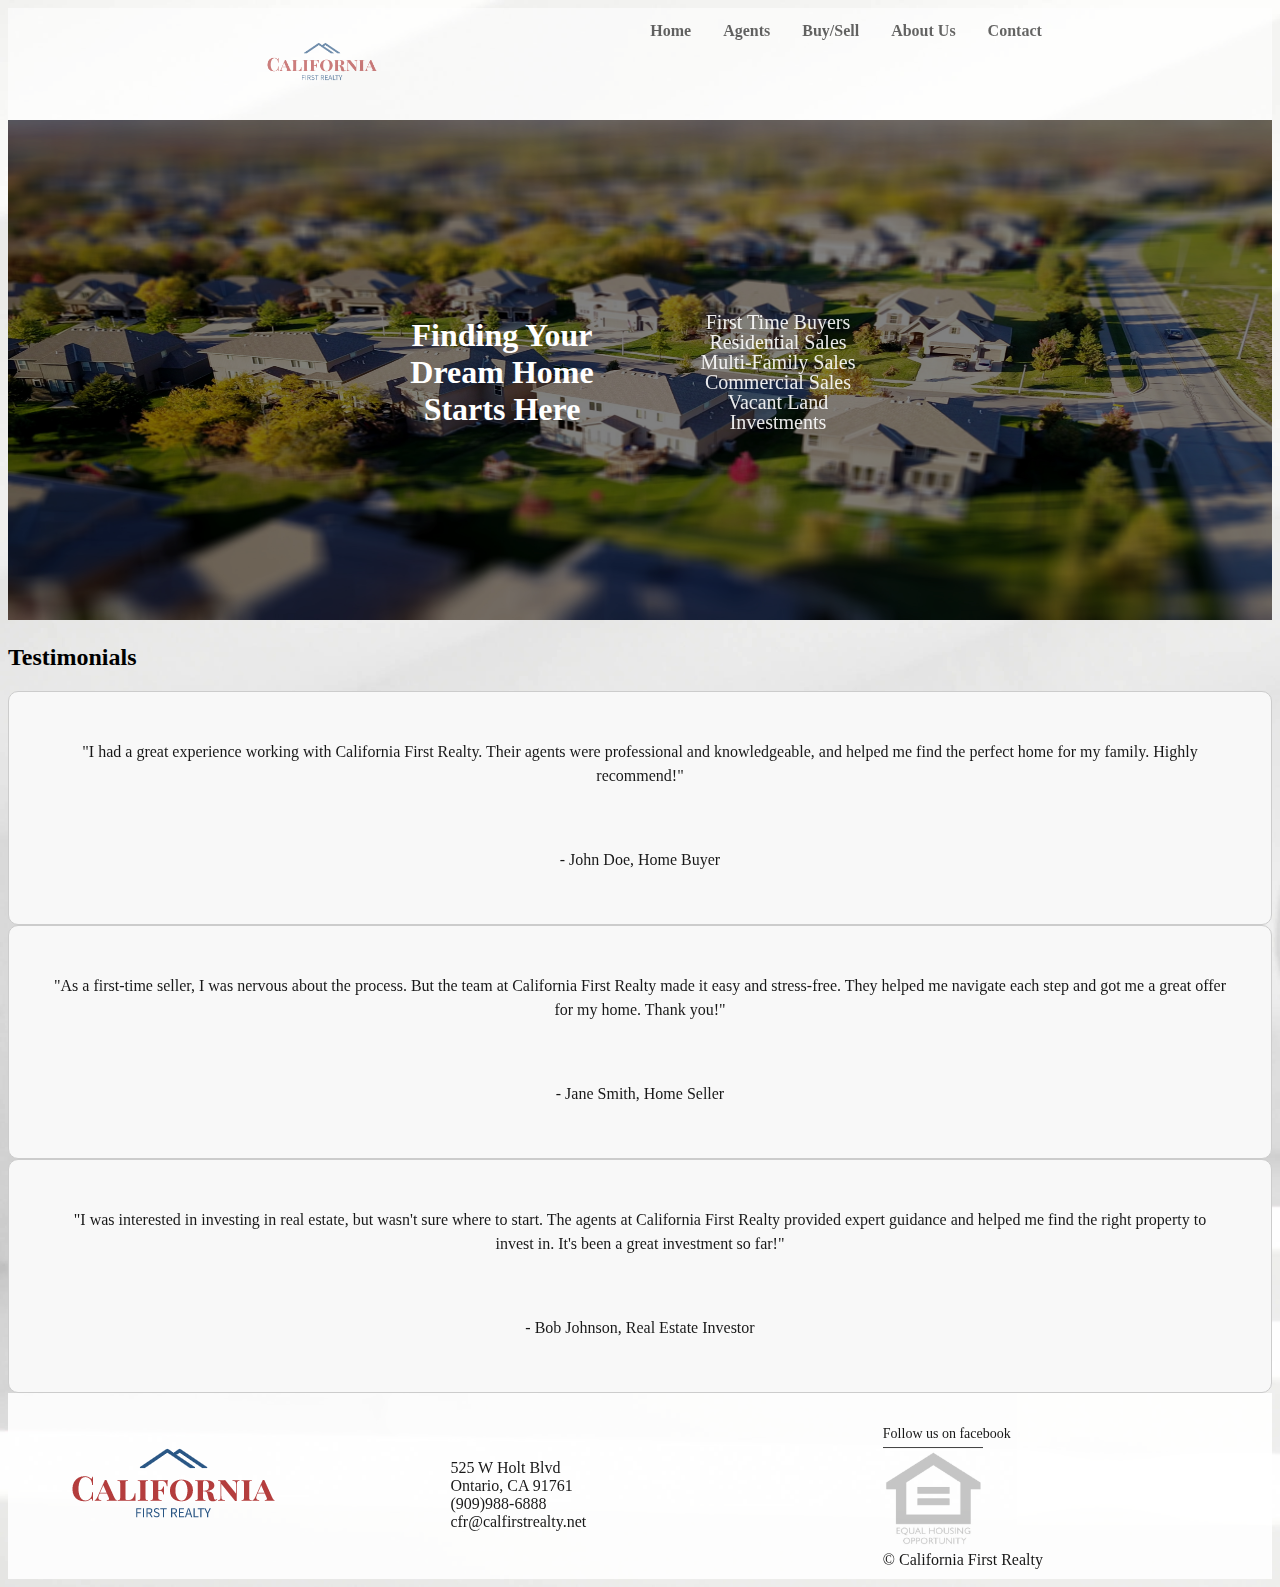
<file: index.html>
<!DOCTYPE html>
<html lang="en">
<head>
    <meta charset="UTF-8">
    <title>California First Realty</title>
    <!--    <link rel="stylesheet" type="text/css" href="css/main.css" />-->
    <link rel="stylesheet" type="text/css" href="css/home.css" />
    <link rel="stylesheet" type="text/css" href="css/navBar.css" />
    <link rel="stylesheet" type="text/css" href="css/footer.css" />
    <style>
        body {
            background-image: url("photos/whiteBackground.jpg");
            /*background-image: url("photos/aerialView3.jpg");*/
            background-size: cover;

            /*background-blend-mode: darken;*/
            /*background-color:lightgray;*/
        }
    </style>

</head>

<div class="navbar">
    <nav>
        <a href="home.html" class="logo">
            <img src="photos/CFRLogoFull.png" alt="Logo">
        </a>
        <ul>
            <li><a href="home.html">Home</a></li>
            <li><a href="agents.html">Agents</a></li>

            <li class="dropdown">
                <a href="#" class="dropbtn">Buy/Sell</a>
                <div class="dropdown-content">
                    <a href="buy.html">Buy</a>
                    <a href="sell.html">Sell</a>
                </div>
            </li>
            <li><a href="about.html">About Us</a></li>
            <li><a href="contact.html">Contact</a></li>
        </ul>
    </nav>
</div>

<body>
<div class="container">
    <div class="text">
        <h1><strong>Finding Your Dream Home Starts Here</strong></h1>
        <p>
            First Time Buyers
            <br>
            Residential Sales
            <br>
            Multi-Family Sales
            <br>
            Commercial Sales
            <br>
            Vacant Land
            <br>
            Investments
        </p>
    </div>
    <div class="image">
        <img src="photos/aerialView3.jpg" alt="keys" width="100%" height="500">
    </div>
</div>

<h2>Testimonials</h2>
<div class="testimonial-grid">
    <div class="testimonial">
        <p>"I had a great experience working with California First Realty. Their agents were professional and knowledgeable, and helped me find the perfect home for my family. Highly recommend!"</p>
        <p class="testimonial-author">- John Doe, Home Buyer</p>
    </div>
    <div class="testimonial">
        <p>"As a first-time seller, I was nervous about the process. But the team at California First Realty made it easy and stress-free. They helped me navigate each step and got me a great offer for my home. Thank you!"</p>
        <p class="testimonial-author">- Jane Smith, Home Seller</p>
    </div>
    <div class="testimonial">
        <p>"I was interested in investing in real estate, but wasn't sure where to start. The agents at California First Realty provided expert guidance and helped me find the right property to invest in. It's been a great investment so far!"</p>
        <p class="testimonial-author">- Bob Johnson, Real Estate Investor</p>
    </div>
</div>

</div>
</div>

</body>




<footer>
    <div class="row">
        <div class="column">
            <img src="photos/CFRLogoFull.png">

        </div>
        <div class="column">
            <h3> </h3>
            <ul>
                <li>525 W Holt Blvd</li>
                <li>Ontario, CA 91761</li>
                <li>(909)988-6888</li>
                <li>cfr@calfirstrealty.net</li>
            </ul>
        </div>
        <div class="column">
            <h3></h3>
            <ul>
                <li><a href="https://www.facebook.com/calfirstrealty/">Follow us on facebook</a></li>
                <img src="photos/EHOlogo.png" width="100" height="100">
                <!--                <li><a href="#">Link 3</a></li>-->
                <li>&copy; California First Realty</li>

            </ul>
        </div>
    </div>
</footer>


</html>
</file>
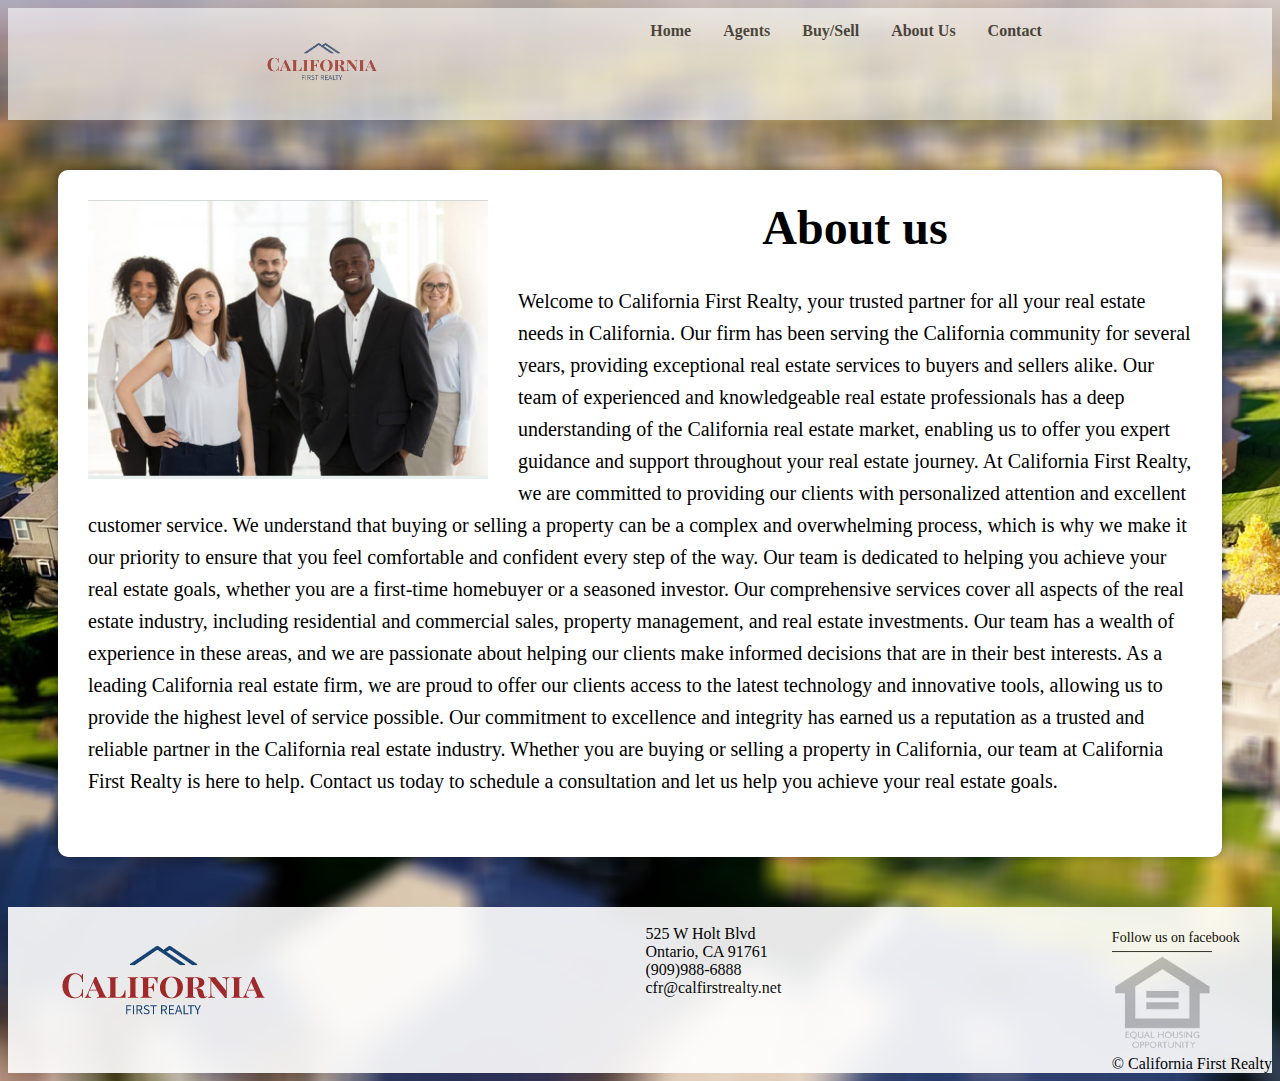
<file: about.html>
<!DOCTYPE html>
<html lang="en">
<head>
    <meta charset="UTF-8">
    <title>About Us</title>
<!--    <link rel="stylesheet" type="text/css" href="css/main.css" />-->
    <link rel="stylesheet" type="text/css" href="css/navBar.css" />
    <link rel="stylesheet" type="text/css" href="css/footer.css" />
    <link rel="stylesheet" type="text/css" href="css/about.css" />
    <style>
        body {
            background-image: url("photos/aerialView3.jpg");
            background-size: cover;
            opacity: 100%;
        }
    </style>
</head>
<body>
<div class="navbar">
    <nav>
        <a href="home.html" class="logo">
            <img src="photos/CFRLogoFull.png" alt="Logo">
        </a>
        <ul>
            <li><a href="home.html">Home</a></li>
            <li><a href="agents.html">Agents</a></li>

            <li class="dropdown">
                <a href="#" class="dropbtn">Buy/Sell</a>
                <div class="dropdown-content">
                    <a href="buy.html">Buy</a>
                    <a href="sell.html">Sell</a>
                </div>
            </li>
            <li><a href="about.html">About Us</a></li>
            <li><a href="contact.html">Contact</a></li>
        </ul>
    </nav>
</div>
<div class="about-container">
    <img src="photos/team.png" style='float: left;' alt="team photo">
    <h1>About us</h1>
    <p>
        Welcome to California First Realty, your trusted partner for all your real estate needs in California.
        Our firm has been serving the California community for several years, providing exceptional real estate services
        to buyers and sellers alike. Our team of experienced and knowledgeable real estate professionals has a deep understanding
        of the California real estate market, enabling us to offer you expert guidance and support throughout your real estate journey.

        At California First Realty, we are committed to providing our clients with personalized attention and excellent
        customer service. We understand that buying or selling a property can be a complex and overwhelming process, which is why we
        make it our priority to ensure that you feel comfortable and confident every step of the way. Our team is dedicated to helping
        you achieve your real estate goals, whether you are a first-time homebuyer or a seasoned investor.

        Our comprehensive services cover all aspects of the real estate industry, including residential and commercial sales, property
        management, and real estate investments. Our team has a wealth of experience in these areas, and we are passionate about helping our
        clients make informed decisions that are in their best interests.

        As a leading California real estate firm, we are proud to offer our clients access to the latest technology and innovative tools,
        allowing us to provide the highest level of service possible. Our commitment to excellence and integrity has earned us a reputation
        as a trusted and reliable partner in the California real estate industry.

        Whether you are buying or selling a property in California, our team at California First Realty is here to help. Contact us today
        to schedule a consultation and let us help you achieve your real estate goals.
    </p>

</div>
</body>

<footer>
    <div class="row">
        <div class="right-column">
            <img src="photos/CFRLogoFull.png">

        </div>
        <div class="middle-column">
            <h3> </h3>
            <ul>
                <li>525 W Holt Blvd</li>
                <li>Ontario, CA 91761</li>
                <li>(909)988-6888</li>
                <li>cfr@calfirstrealty.net</li>
            </ul>
        </div>
        <div class="left-column">
            <h3></h3>
            <ul>
                <li><a href="https://www.facebook.com/calfirstrealty/">Follow us on facebook</a></li>
                <img src="photos/EHOlogo.png" width="100" height="100">
                <!--                <li><a href="#">Link 3</a></li>-->
                <li>&copy; California First Realty</li>
            </ul>
        </div>
    </div>
</footer>
</html>
</file>
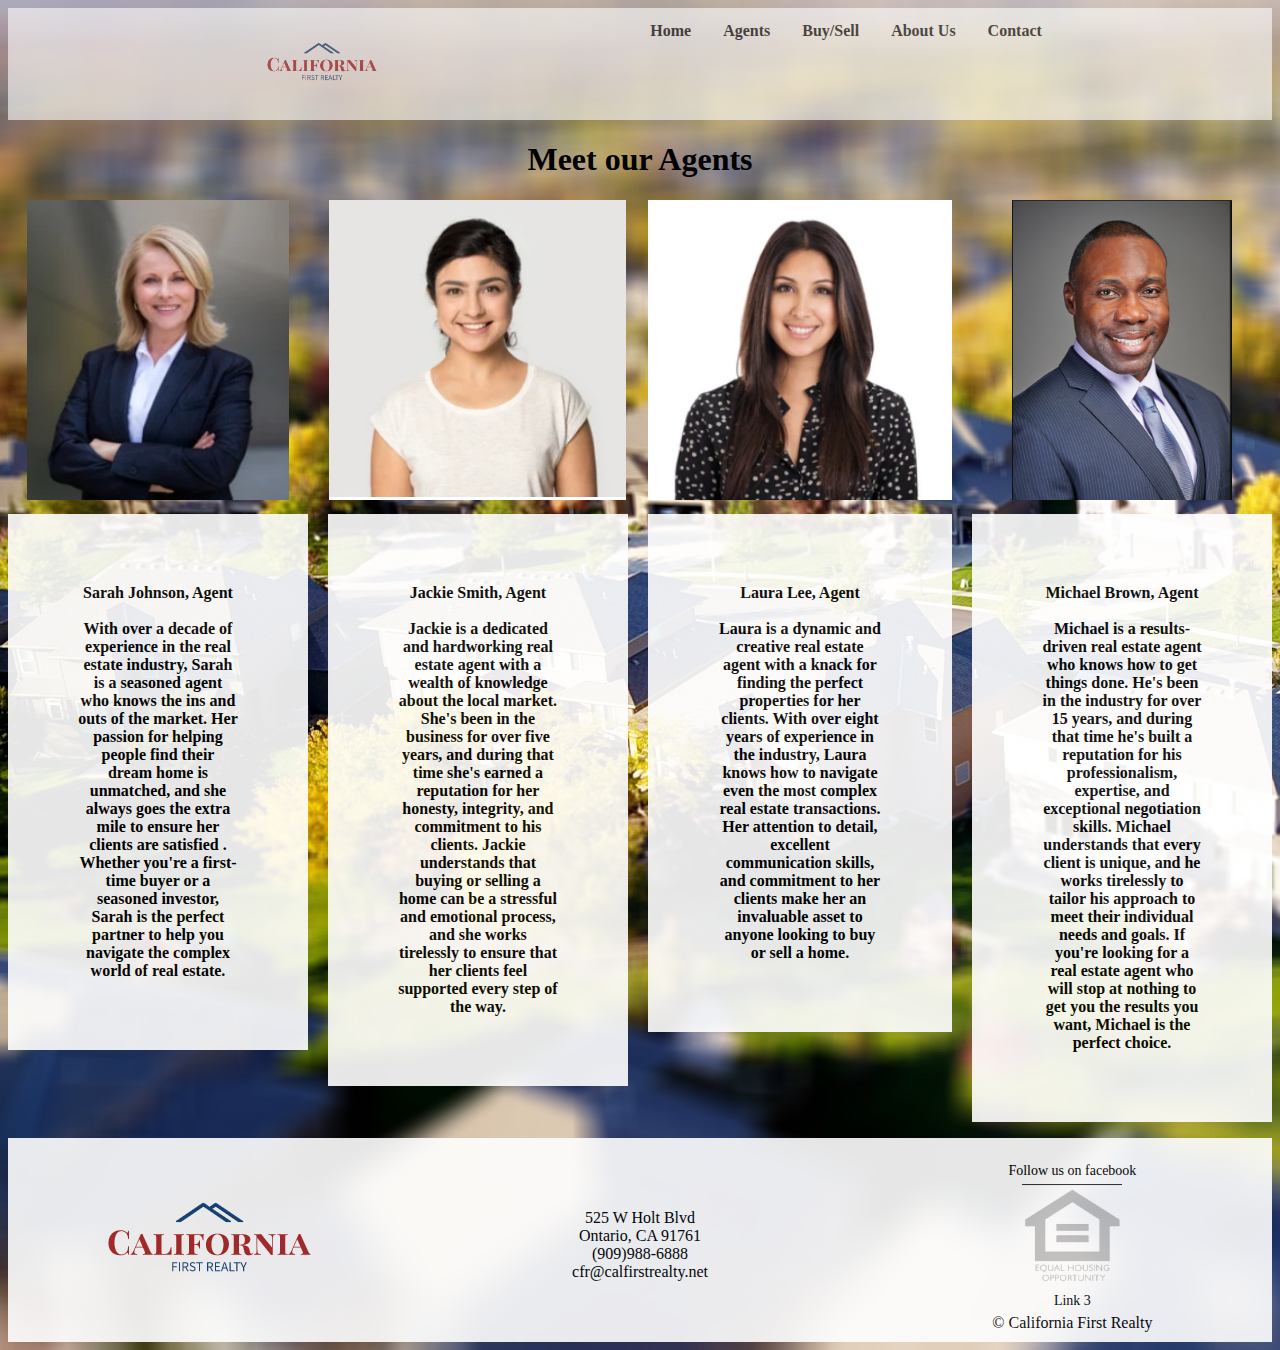
<file: agents.html>
<!DOCTYPE html>
<html lang="en">
<head>
    <meta charset="UTF-8">
    <title>Our Agents</title>
    <link rel="stylesheet" type="text/css" href="css/main.css" />
    <link rel="stylesheet" type="text/css" href="css/agents.css" />
    <link rel="stylesheet" type="text/css" href="css/navBar.css" />
    <link rel="stylesheet" type="text/css" href="css/footer.css" />
    <style>
        body {
            /*background-image: url("photos/whiteBackground.jpg");*/
            background-image: url("photos/aerialView3.jpg");
            background-size: cover;
        }
        .element-heading{
            align-content: center;
        }
    </style>
</head>
<div class="navbar">
    <nav>
        <a href="home.html" class="logo">
            <img src="photos/CFRLogoFull.png" alt="Logo">
        </a>
        <ul>
            <li><a href="home.html">Home</a></li>
            <li><a href="agents.html">Agents</a></li>

            <li class="dropdown">
                <a href="#" class="dropbtn">Buy/Sell</a>
                <div class="dropdown-content">
                    <a href="buy.html">Buy</a>
                    <a href="sell.html">Sell</a>
                </div>
            </li>
            <li><a href="about.html">About Us</a></li>
            <li><a href="contact.html">Contact</a></li>
        </ul>
    </nav>
</div>
</head>
<body>
<h1>Meet our Agents</h1>
<div class="grid-container">
    <div class="grid-item">
        <img src="photos/sampleHeadshot3.png" alt="agent 1">
        <p>Sarah Johnson, Agent<br><br>
            With over a decade of experience in the real estate industry,
            Sarah is a seasoned agent who knows the ins and outs of the market.
            Her passion for helping people find their dream home is unmatched,
            and she always goes the extra mile to ensure her clients are satisfied
            . Whether you're a first-time buyer or a seasoned investor, Sarah
            is the perfect partner to help you navigate the complex world of
            real estate.
        </p>
    </div>
    <div class="grid-item">
        <img src="photos/sample%20headshot%201.png" alt="agent 2">
        <p>Jackie Smith, Agent<br><br>
        Jackie is a dedicated and hardworking real estate agent with a wealth of
            knowledge about the local market. She's been in the business for over
            five years, and during that time she's earned a reputation for her
            honesty, integrity, and commitment to his clients. Jackie understands
            that buying or selling a home can be a stressful and emotional process,
            and she works tirelessly to ensure that her clients feel supported every
            step of the way.</p>
    </div>
    <div class="grid-item">
        <img src="photos/sampleHeadshot2.png" alt="agent 3">
        <p>Laura Lee, Agent <br><br>
            Laura is a dynamic and creative real estate agent with a knack
            for finding the perfect properties for her clients. With over
            eight years of experience in the industry, Laura knows how to
            navigate even the most complex real estate transactions. Her
            attention to detail, excellent communication skills, and commitment
            to her clients make her an invaluable asset to anyone looking to
            buy or sell a home.</p>
    </div>
    <div class="grid-item">
        <img src="photos/mbHeadshot.png" alt="agent 4">
        <p>Michael Brown, Agent <br><br>
            Michael is a results-driven real estate agent who knows how to
            get things done. He's been in the industry for over 15 years,
            and during that time he's built a reputation for his professionalism,
            expertise, and exceptional negotiation skills. Michael understands
            that every client is unique, and he works tirelessly to tailor his
            approach to meet their individual needs and goals. If you're
            looking for a real estate agent who will stop at nothing to get
            you the results you want, Michael is the perfect choice.</p>
    </div>
</div>

</body>

<footer>
    <div class="row">
        <div class="column">
            <img src="photos/CFRLogoFull.png">

        </div>
        <div class="column">
            <h3> </h3>
            <ul>
                <li>525 W Holt Blvd</li>
                <li>Ontario, CA 91761</li>
                <li>(909)988-6888</li>
                <li>cfr@calfirstrealty.net</li>
            </ul>
        </div>
        <div class="column">
            <h3></h3>
            <ul>
                <li><a href="https://www.facebook.com/calfirstrealty/">Follow us on facebook</a></li>
                <img src="photos/EHOlogo.png" width="100" height="100">
                <li><a href="#">Link 3</a></li>
                <li>&copy; California First Realty</li>

            </ul>
        </div>
    </div>
</footer>
</html>
</file>
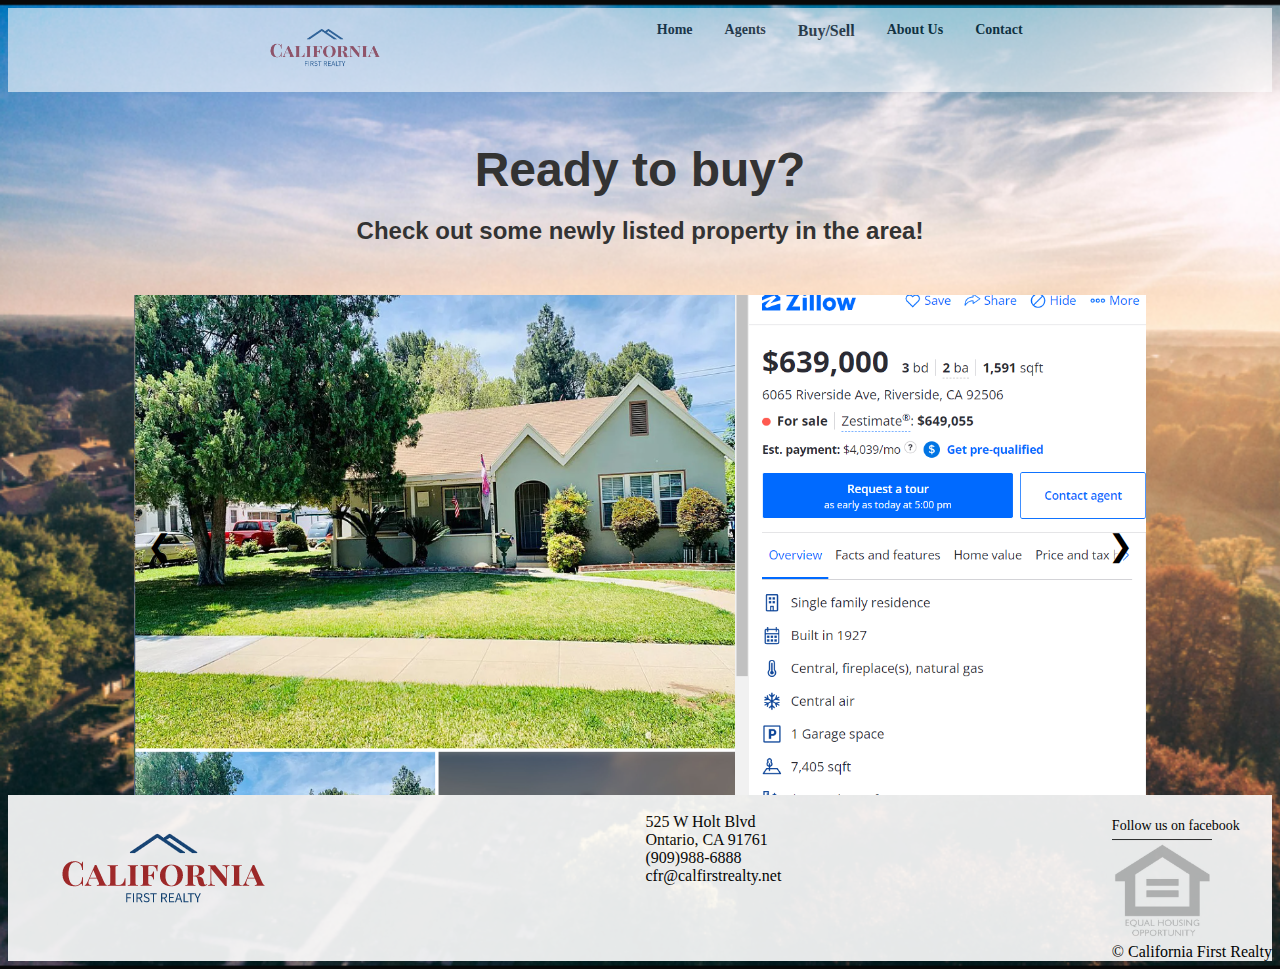
<file: buy.html>
<!DOCTYPE html>
<html lang="en">
<head>
    <meta charset="UTF-8">
    <title>Buy a Home</title>
    <link rel="stylesheet" type="text/css" href="css/navBar.css" />
    <link rel="stylesheet" type="text/css" href="css/footer.css" />
    <link rel="stylesheet" type="text/css" href="css/buy.css" />
    <style>
        body {
            /*background-image: url("photos/whiteBackground.jpg");*/
            background-image: url("photos/aerialViewSunset2.png");
            background-size: cover;

            /*background-blend-mode: darken;*/
            /*background-color:lightgray;*/
        }
    </style>
<!--    <script src="buy.js"></script>-->
</head>
<nav>
    <a href="home.html" class="logo">
        <img src="photos/CFRLogoFull.png" alt="Logo">
    </a>
    <ul>
        <li><a href="home.html">Home</a></li>
        <li><a href="agents.html">Agents</a></li>

        <li class="dropdown">
            <a href="#" class="dropbtn">Buy/Sell</a>
            <div class="dropdown-content">
                <a href="buy.html">Buy</a>
                <a href="sell.html">Sell</a>
            </div>
        </li>
        <li><a href="about.html">About Us</a></li>
        <li><a href="contact.html">Contact</a></li>
    </ul>
</nav>
<body>
<div class="heading">
<h1>Ready to buy?</h1>
<h2>Check out some newly listed property in the area!</h2>
</div>
<div class="carousel">
    <div class="slides">
    <img class="slide" src="photos/zillow1.png">
    <img class="slide" src="photos/zillow2.png">
    <img class="slide" src="photos/zillow3.png">
    <img class="slide" src="photos/zillow4.png">
    <img class="slide" src="photos/zillow5.png">
    <img class="slide" src="photos/zillow6.png">
    </div>
<button class="prev">&#10094;</button>
<button class="next">&#10095;</button>
</div>
<script src="buy.js"></script>

</body>
<footer>
    <div class="row">
        <div class="right-column">
            <img src="photos/CFRLogoFull.png">

        </div>
        <div class="middle-column">
            <h3> </h3>
            <ul>
                <li>525 W Holt Blvd</li>
                <li>Ontario, CA 91761</li>
                <li>(909)988-6888</li>
                <li>cfr@calfirstrealty.net</li>
            </ul>
        </div>
        <div class="left-column">
            <h3></h3>
            <ul>
                <li><a href="https://www.facebook.com/calfirstrealty/">Follow us on facebook</a></li>
                <img src="photos/EHOlogo.png" width="100" height="100">
                <!--                <li><a href="#">Link 3</a></li>-->
                <li>&copy; California First Realty</li>

            </ul>
        </div>
    </div>
</footer>
</html>
</file>
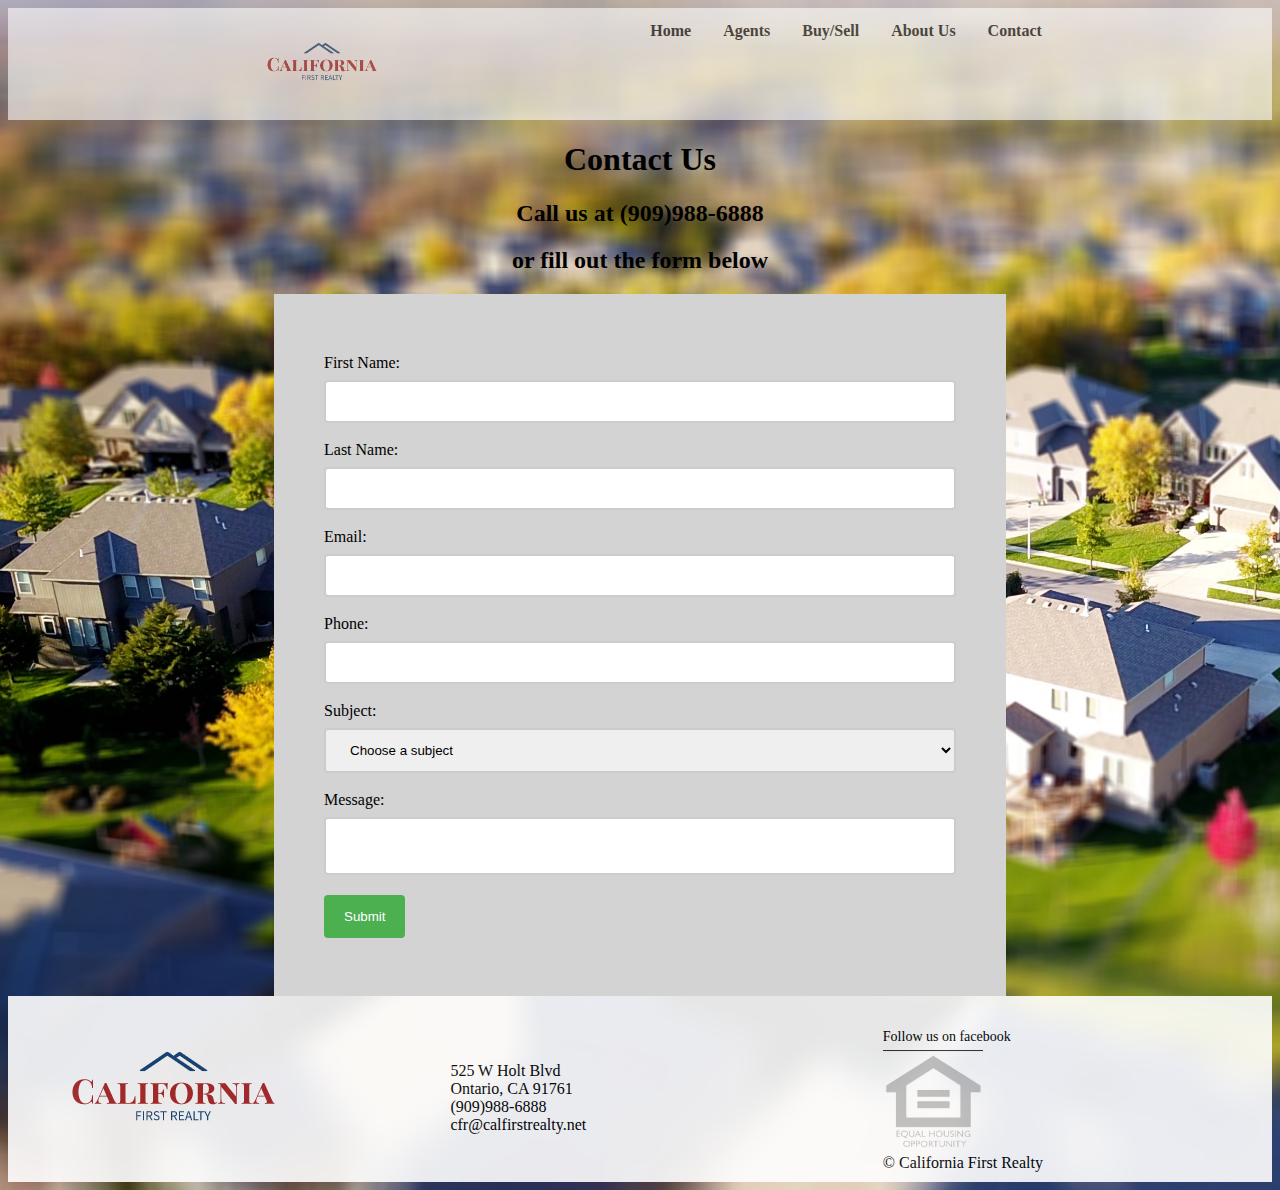
<file: contact.html>
<!DOCTYPE html>
<html lang="en">
<head>
    <meta charset="UTF-8">
    <title>Contact Us</title>
    <link rel="stylesheet" type="text/css" href="css/navBar.css" />
    <link rel="stylesheet" type="text/css" href="css/contactCSS.css" />
    <link rel="stylesheet" type="text/css" href="css/footer.css" />
    <link rel="stylesheet" type="text/css" href="css/contactCSS.css" />
    <style> body {
        background-image: url("photos/aerialView3.jpg");
        background-size: cover;
    }
    </style>
</head>
<body>
<div class="navbar">
    <nav>
        <a href="home.html" class="logo">
            <img src="photos/CFRLogoFull.png" alt="Logo">
        </a>
        <ul>
            <li><a href="home.html">Home</a></li>
            <li><a href="agents.html">Agents</a></li>

            <li class="dropdown">
                <a href="#" class="dropbtn">Buy/Sell</a>
                <div class="dropdown-content">
                    <a href="buy.html">Buy</a>
                    <a href="sell.html">Sell</a>
                </div>
            </li>
            <li><a href="about.html">About Us</a></li>
            <li><a href="contact.html">Contact</a></li>
        </ul>
    </nav>
</div>


<div class="contactUs">
<h1>Contact Us</h1>
    <h2>Call us at (909)988-6888 </h2>
    <h2>or fill out the form below </h2>
<form action="#" method="POST">
    <label for="fname">First Name:</label><br>
    <input type="text" id="fname" name="fname"><br>
    <label for="lname">Last Name:</label><br>
    <input type="text" id="lname" name="lname"><br>
    <label for="email">Email:</label><br>
    <input type="email" id="email" name="email"><br>
    <label for="phone">Phone:</label><br>
    <input type="tel" id="phone" name="phone"><br>
    <label for="subject">Subject:</label>
    <select id="subject" name="subject" required>
        <option value="">Choose a subject</option>
        <option value="Purchase">Purchase a home</option>
        <option value="Listing">Sell your home</option>
        <option value="join">Join the team</option>
        <option value="other">Other</option>
    </select>

    <label for="message">Message:</label><br>
    <textarea id="message" name="message"></textarea><br>
    <input type="submit" value="Submit">
</form>
</div>

</body>

<footer>
    <div class="row">
        <div class="column">
            <img src="photos/CFRLogoFull.png">

        </div>
        <div class="column">
            <h3> </h3>
            <ul>
                <li>525 W Holt Blvd</li>
                <li>Ontario, CA 91761</li>
                <li>(909)988-6888</li>
                <li>cfr@calfirstrealty.net</li>
            </ul>
        </div>
        <div class="column">
            <h3></h3>
            <ul>
                <li><a href="https://www.facebook.com/calfirstrealty/">Follow us on facebook</a></li>
                <img src="photos/EHOlogo.png" width="100" height="100">
                <!--                <li><a href="#">Link 3</a></li>-->
                <li>&copy; California First Realty</li>
            </ul>
        </div>
    </div>
</footer>

</html>
</file>
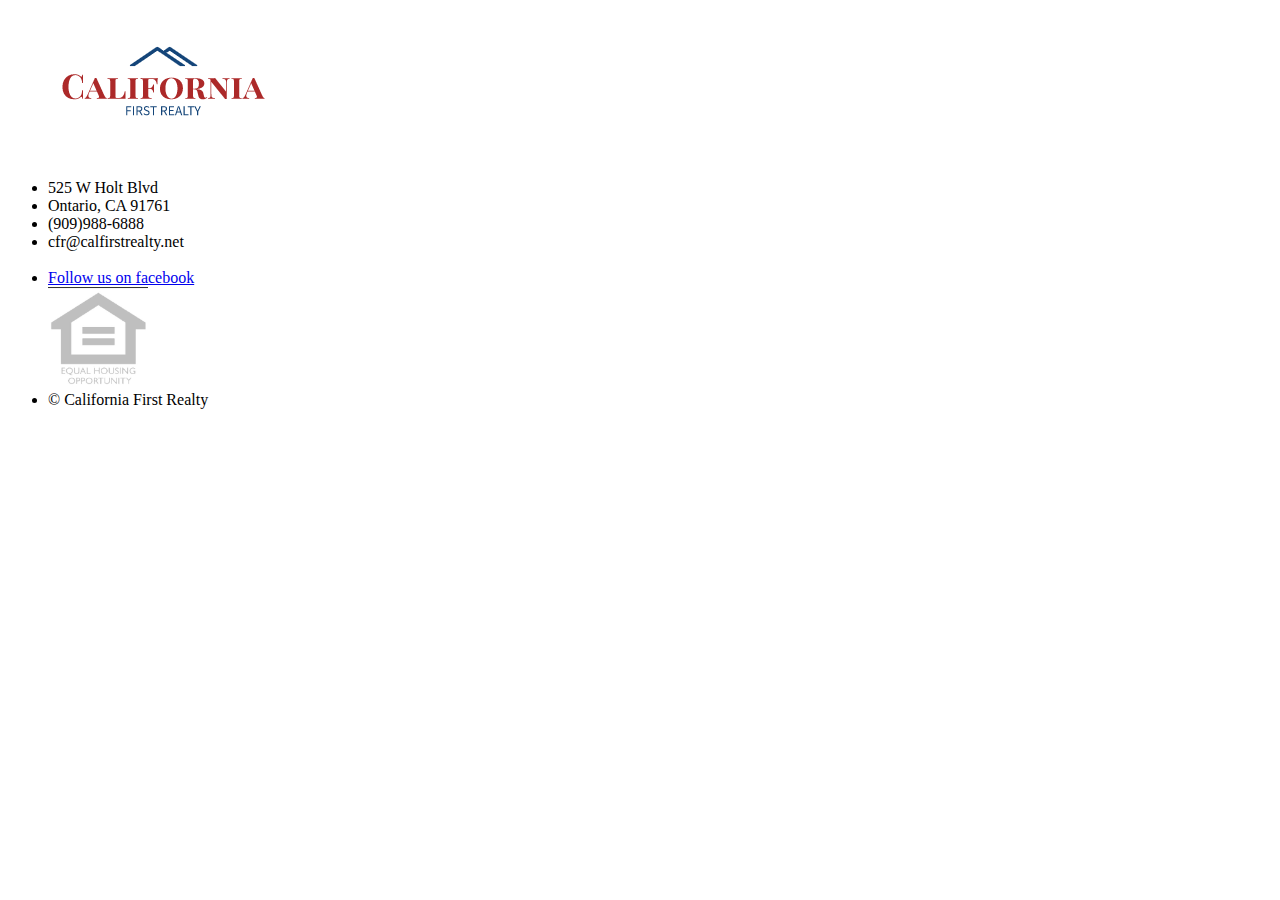
<file: footer.html>
<!DOCTYPE html>
<html lang="en">
<head>
    <meta charset="UTF-8">
    <title>Footer</title>
</head>
<body>

</body>

<footer>
  <div class="row">
    <div class="right-column">
      <img src="photos/CFRLogoFull.png">

    </div>
    <div class="middle-column">
      <h3> </h3>
      <ul>
        <li>525 W Holt Blvd</li>
        <li>Ontario, CA 91761</li>
        <li>(909)988-6888</li>
        <li>cfr@calfirstrealty.net</li>
      </ul>
    </div>
    <div class="left-column">
      <h3></h3>
      <ul>
        <li><a href="https://www.facebook.com/calfirstrealty/">Follow us on facebook</a></li>
        <img src="photos/EHOlogo.png" width="100" height="100">
        <!--                <li><a href="#">Link 3</a></li>-->
        <li>&copy; California First Realty</li>

      </ul>
    </div>
  </div>
</footer>

</html>
</file>
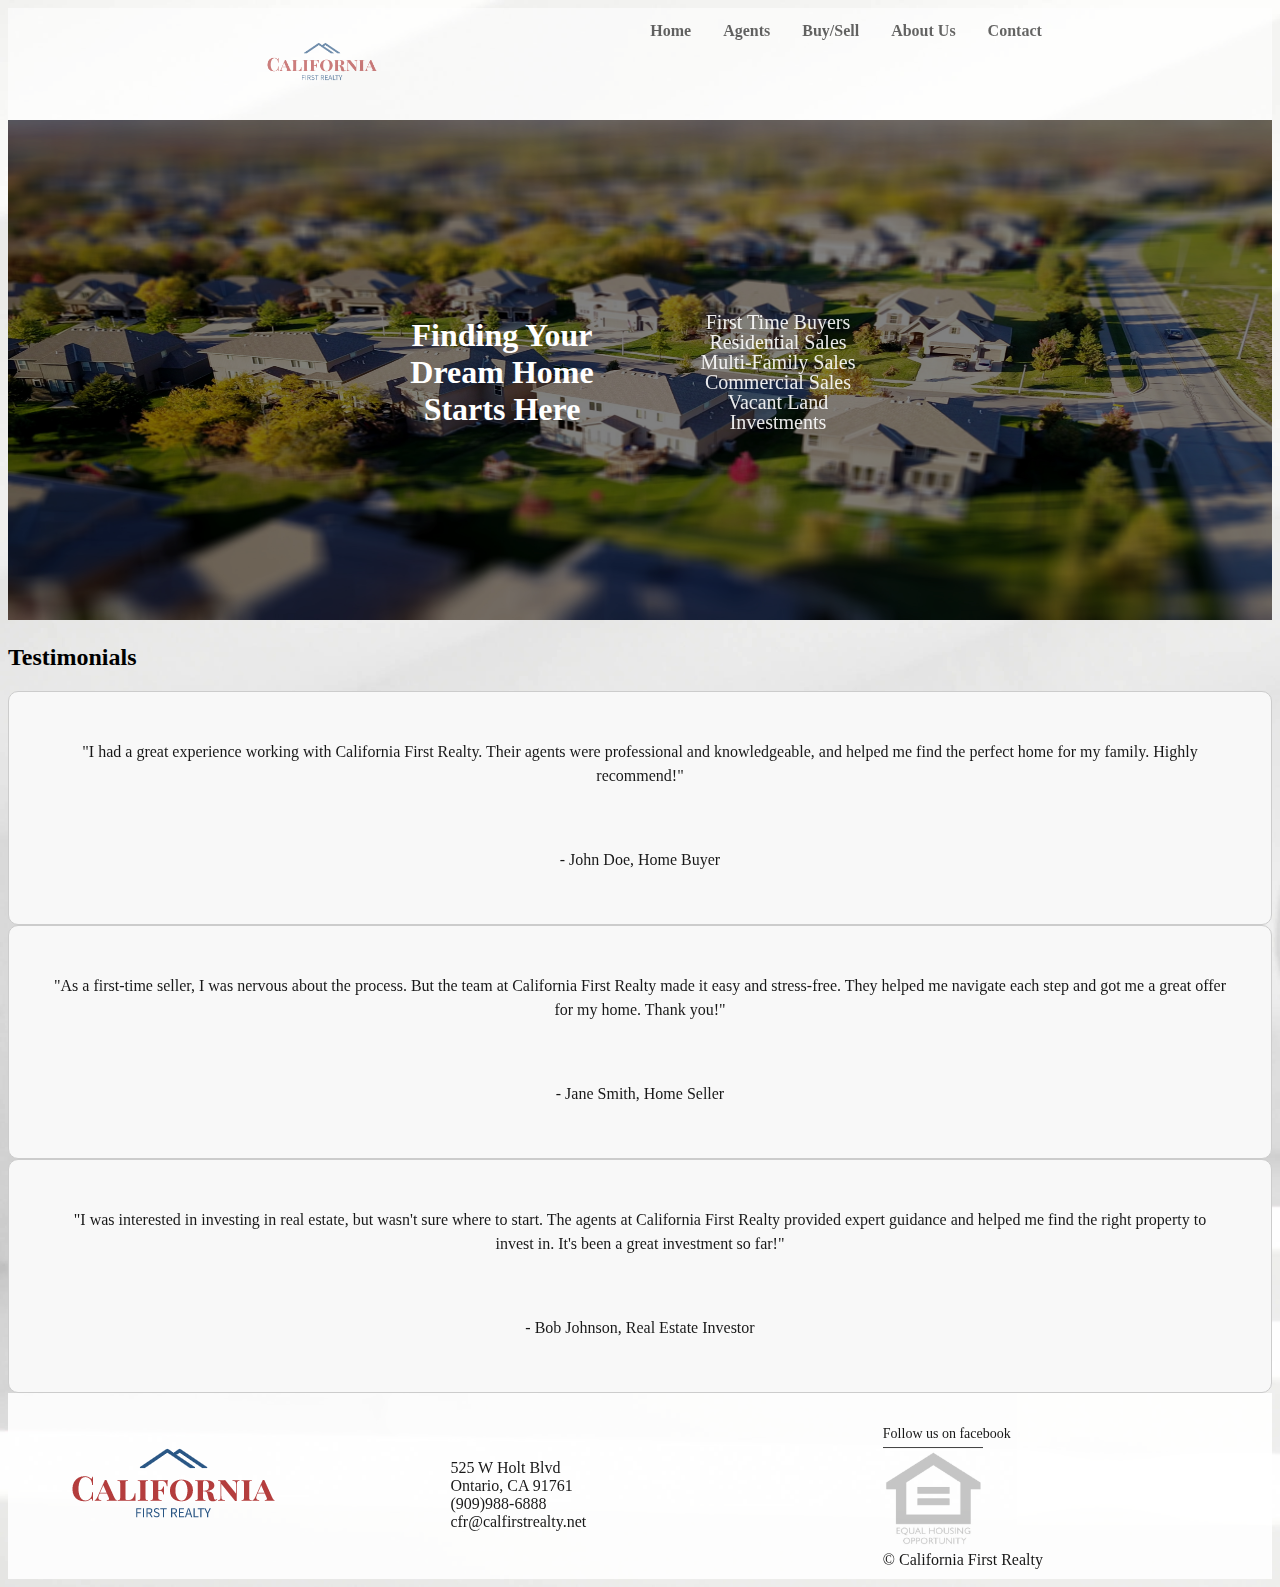
<file: home.html>
<!DOCTYPE html>
<html lang="en">
<head>
    <meta charset="UTF-8">
    <title>Home</title>
<!--    <link rel="stylesheet" type="text/css" href="css/main.css" />-->
    <link rel="stylesheet" type="text/css" href="css/home.css" />
    <link rel="stylesheet" type="text/css" href="css/navBar.css" />
    <link rel="stylesheet" type="text/css" href="css/footer.css" />
    <style>
        body {
            background-image: url("photos/whiteBackground.jpg");
            /*background-image: url("photos/aerialView3.jpg");*/
            background-size: cover;

            /*background-blend-mode: darken;*/
            /*background-color:lightgray;*/
    }
    </style>

</head>

<div class="navbar">
    <nav>
        <a href="home.html" class="logo">
            <img src="photos/CFRLogoFull.png" alt="Logo">
        </a>
        <ul>
            <li><a href="home.html">Home</a></li>
            <li><a href="agents.html">Agents</a></li>

            <li class="dropdown">
                <a href="#" class="dropbtn">Buy/Sell</a>
                <div class="dropdown-content">
                    <a href="buy.html">Buy</a>
                    <a href="sell.html">Sell</a>
                </div>
            </li>
            <li><a href="about.html">About Us</a></li>
            <li><a href="contact.html">Contact</a></li>
        </ul>
    </nav>
</div>

<body>
<div class="container">
    <div class="text">
        <h1><strong>Finding Your Dream Home Starts Here</strong></h1>
        <p>
            First Time Buyers
            <br>
            Residential Sales
            <br>
            Multi-Family Sales
            <br>
            Commercial Sales
            <br>
            Vacant Land
            <br>
            Investments
        </p>
    </div>
    <div class="image">
        <img src="photos/aerialView3.jpg" alt="keys" width="100%" height="500">
    </div>
</div>

<h2>Testimonials</h2>
<div class="testimonial-grid">
    <div class="testimonial">
        <p>"I had a great experience working with California First Realty. Their agents were professional and knowledgeable, and helped me find the perfect home for my family. Highly recommend!"</p>
        <p class="testimonial-author">- John Doe, Home Buyer</p>
    </div>
    <div class="testimonial">
        <p>"As a first-time seller, I was nervous about the process. But the team at California First Realty made it easy and stress-free. They helped me navigate each step and got me a great offer for my home. Thank you!"</p>
        <p class="testimonial-author">- Jane Smith, Home Seller</p>
    </div>
    <div class="testimonial">
        <p>"I was interested in investing in real estate, but wasn't sure where to start. The agents at California First Realty provided expert guidance and helped me find the right property to invest in. It's been a great investment so far!"</p>
        <p class="testimonial-author">- Bob Johnson, Real Estate Investor</p>
    </div>
</div>

</div>
</div>

</body>




<footer>
    <div class="row">
        <div class="column">
            <img src="photos/CFRLogoFull.png">

        </div>
        <div class="column">
            <h3> </h3>
            <ul>
                <li>525 W Holt Blvd</li>
                <li>Ontario, CA 91761</li>
                <li>(909)988-6888</li>
                <li>cfr@calfirstrealty.net</li>
            </ul>
        </div>
        <div class="column">
            <h3></h3>
            <ul>
                <li><a href="https://www.facebook.com/calfirstrealty/">Follow us on facebook</a></li>
                <img src="photos/EHOlogo.png" width="100" height="100">
<!--                <li><a href="#">Link 3</a></li>-->
                <li>&copy; California First Realty</li>

            </ul>
        </div>
    </div>
</footer>


</html>
</file>
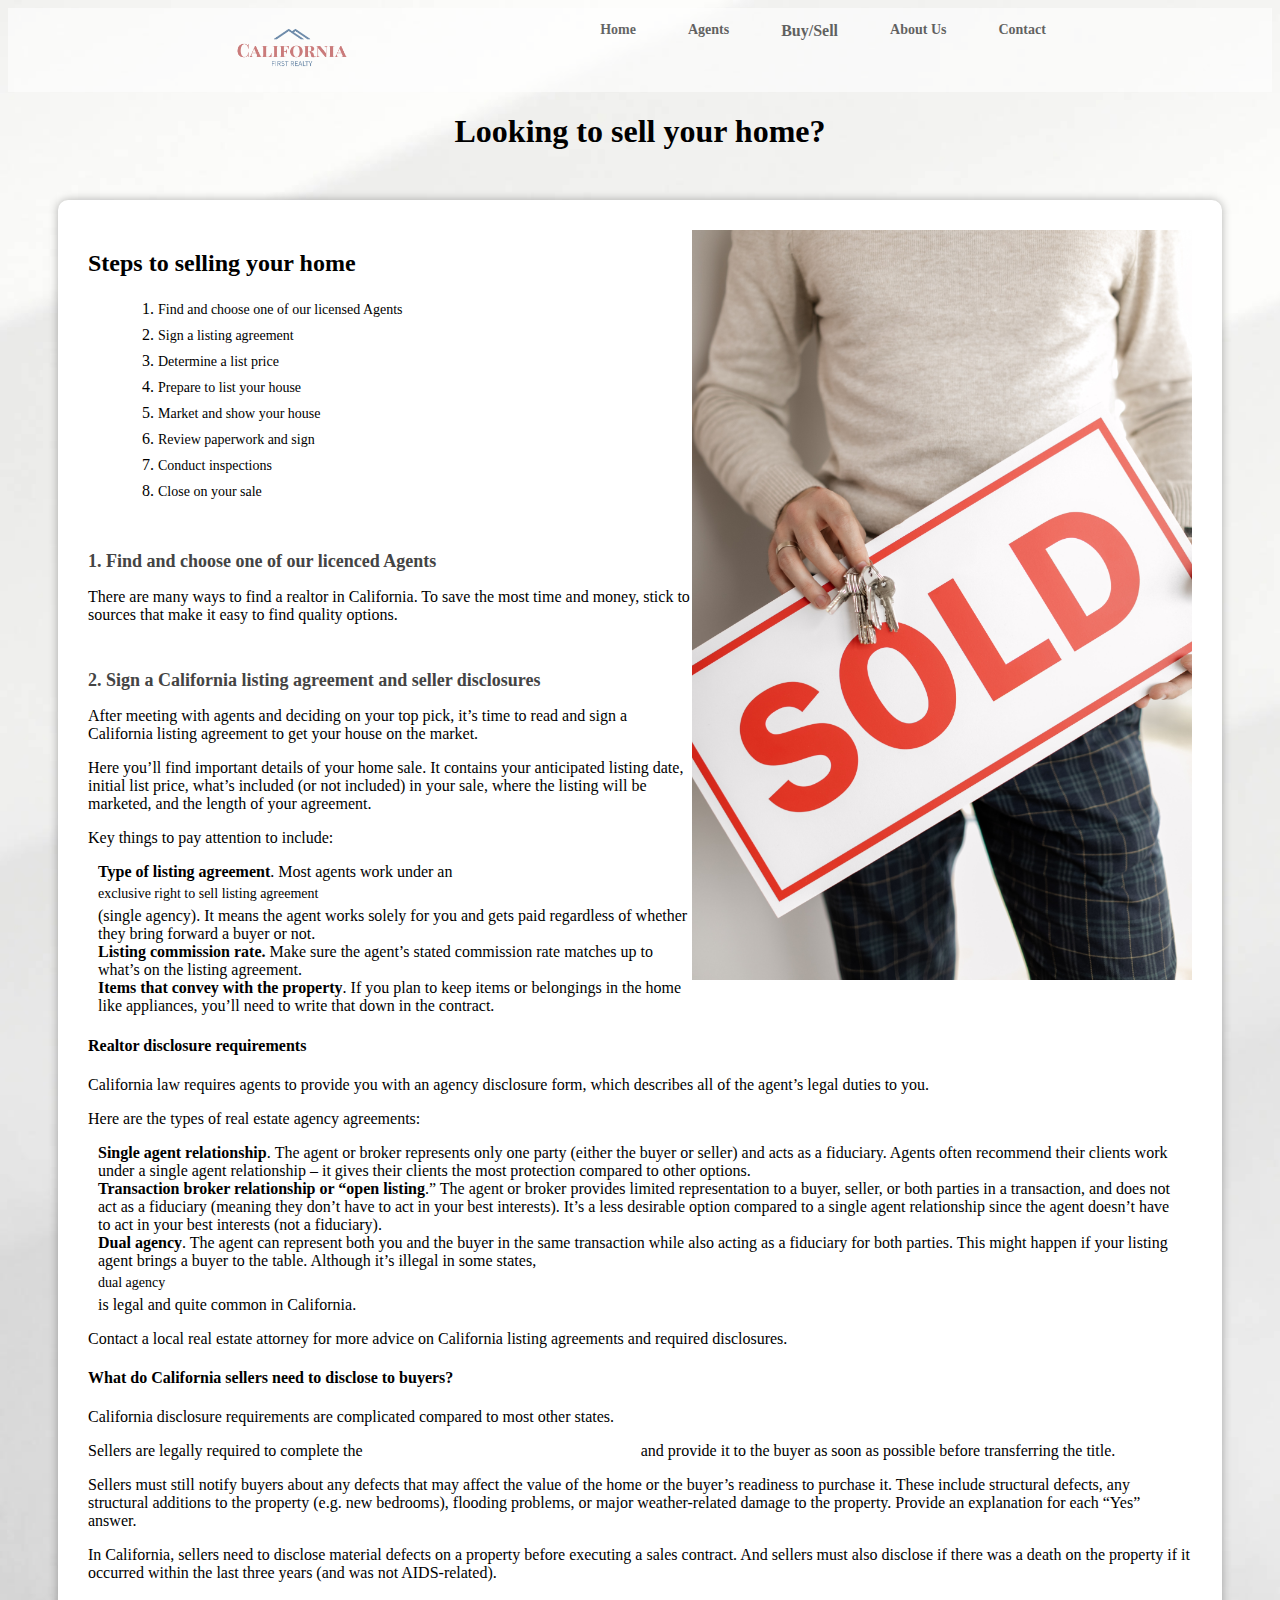
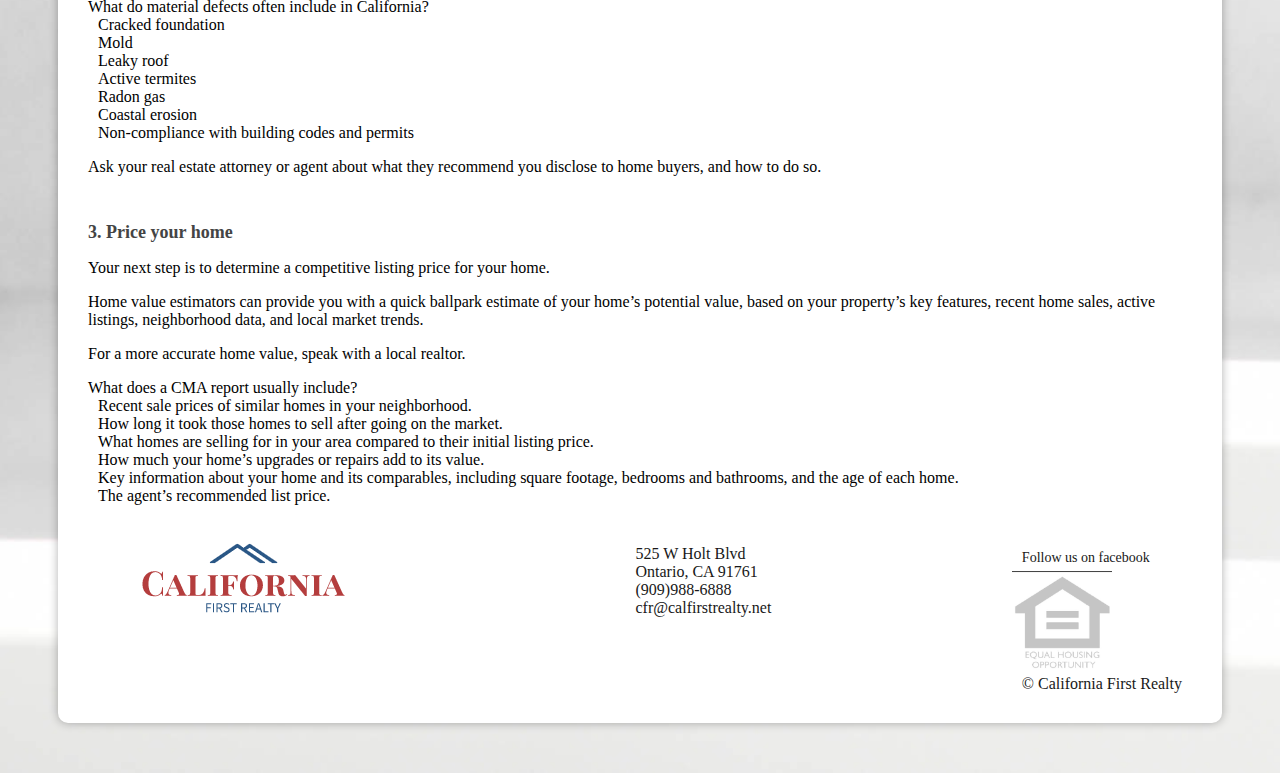
<file: sell.html>
<!DOCTYPE html>
<html lang="en" xmlns:margin-left="http://www.w3.org/1999/xhtml">
<head>
    <meta charset="UTF-8">
    <title>Sell your home</title>
    <link rel="stylesheet" type="text/css" href="css/navBar.css" />
    <link rel="stylesheet" type="text/css" href="css/footer.css" />
    <link rel="stylesheet" type="text/css" href="css/sell.css" />
    <style>
        body {
            background-image: url("photos/whiteBackground.jpg");
            background-size: cover;
            /*background-blend-mode: darken;*/
            /*background-color:lightgray;*/
        }
    </style>
</head>

<nav>
    <a href="home.html" class="logo">
        <img src="photos/CFRLogoFull.png" alt="Logo">
    </a>
    <ul>
        <li><a href="home.html">Home</a></li>
        <li><a href="agents.html">Agents</a></li>

        <li class="dropdown">
            <a href="#" class="dropbtn">Buy/Sell</a>
            <div class="dropdown-content">
                <a href="buy.html">Buy</a>
                <a href="sell.html">Sell</a>
            </div>
        </li>
        <li><a href="about.html">About Us</a></li>
        <li><a href="contact.html">Contact</a></li>
    </ul>
</nav>
<body>
        <h1>Looking to sell your home?</h1>
<!--</div>-->
<div class="howTo">
    <img src="photos/sold.jpg" alt="sold" style='float: right' margin-left: 10px width="500">
    <h2>Steps to selling your home</h2>
    <ol>
        <li><a href="#find-realtor">Find and choose one of our licensed Agents</a></li>
        <li><a href="#listing-agreement">Sign a listing agreement</a></li>
        <li><a href="#price-home">Determine a list price</a> </li>
        <li><a href="#prepare-home">Prepare to list your house</a> </li>
        <li><a href="#market-home">Market and show your house</a> </li>
        <li><a href="#paperwork">Review paperwork and sign</a> </li>
        <li><a href="#inspections">Conduct inspections</a></li>
        <li><a href="close">Close on your sale</a> </li>
    </ol>

    <h3 id="find-realtor">
        1. Find and choose one of our licenced Agents
    </h3>
    <p>There are many ways to find a realtor in California. To save the most time and money, stick to sources that make
        it easy to find quality options.
    </p>
    <h3 id="listing-agreement">2. Sign a California listing agreement and seller disclosures</h3>
    <p>After meeting with agents and deciding on your top pick, it’s time to read and sign a California listing agreement to get your house on the market.</p>
    <p>Here you’ll find important details of your home sale. It contains your anticipated listing date, initial list price, what’s included (or not included) in your sale, where the listing will be marketed, and the length of your agreement.&nbsp;</p>
    <p>Key things to pay attention to include:&nbsp;</p>
    <ul>
        <li><strong>Type of listing agreement</strong>. Most agents work under an <a href="https://www.realestatewitch.com/exclusive-right-to-sell/" target="_blank" rel="noreferrer noopener">exclusive right to sell listing agreement</a> (single agency). It means the agent works solely for you and gets paid regardless of whether they bring forward a buyer or not.&nbsp;</li>
        <li><strong>Listing commission rate. </strong>Make sure the agent’s stated commission rate matches up to what’s on the listing agreement.&nbsp;</li>
        <li><strong>Items that convey with the property</strong>. If you plan to keep items or belongings in the home like appliances, you’ll need to write that down in the contract.&nbsp;</li>
    </ul>
    <h4>Realtor disclosure requirements</h4>
    <p>California law requires agents to provide you with an agency disclosure form, which describes all of the agent’s legal duties to you.&nbsp;</p>
    <p>Here are the types of real estate agency agreements:</p>
    <ul>
        <li><strong>Single agent relationship</strong>.<strong> </strong>The agent or broker represents only one party (either the buyer or seller) and acts as a fiduciary. Agents often recommend their clients work under a single agent relationship – it gives their clients the most protection compared to other options.</li>
        <li><strong>Transaction broker relationship or “open listing</strong>.” The agent or broker provides limited representation to a buyer, seller, or both parties in a transaction, and does not act as a fiduciary (meaning they don’t have to act in your best interests). It’s a less desirable option compared to a single agent relationship since the agent doesn’t have to act in your best interests (not a fiduciary).</li>
        <li><strong>Dual agency</strong>. The agent can represent both you and the buyer in the same transaction while also acting as a fiduciary for both parties. This might happen if your listing agent brings a buyer to the table. Although it’s illegal in some states, <a href="https://www.stimmel-law.com/en/articles/dual-agency-and-real-estate-brokers-needs-full-disclosure" target="_blank" rel="noreferrer noopener">dual agency</a> is legal and quite common in California.</li>
    </ul>
    <p>Contact a local real estate attorney for more advice on California<strong> </strong>listing agreements and required disclosures.</p>
    <h4>What do California sellers need to disclose to buyers?</h4>
    <p>California disclosure requirements are complicated compared to most other states.<strong> </strong></p>
    <p>Sellers are legally required to complete the <a href="https://www.car.org/-/media/CAR/Documents/Transaction-Center/PDF/Standard-Forms/2020-June-Final/TDS-VERSION-1-REDLINE-(1).pdf?la=en&amp;hash=D42DDF11D099FB7A7ED0A9D5F74950C4781C44F8" target="_blank" rel="noreferrer noopener">Real Estate Transfer Disclosure Statement</a> and provide it to the buyer as soon as possible before transferring the title.</p>
    <p>Sellers must still notify buyers about any defects that may affect the value of the home or the buyer’s readiness to purchase it. These include structural defects, any structural additions to the property (e.g. new bedrooms), flooding problems, or major weather-related damage to the property. Provide an explanation for each “Yes” answer.</p>
    <p>In California, sellers need to disclose material defects on a property before executing a sales contract. And sellers must also disclose if there was a death on the property if it occurred within the last three years (and was not AIDS-related). </p>
    <div class="su-spoiler su-spoiler-style-fancy su-spoiler-icon-plus-square-1 su-spoiler-closed" data-scroll-offset="0" data-anchor-in-url="no"><div class="su-spoiler-title" tabindex="0" role="button"><span class="su-spoiler-icon"></span>What do material defects often include in California?</div><div class="su-spoiler-content su-u-clearfix su-u-trim">
        <ul>
            <li>Cracked foundation</li>
            <li>Mold</li>
            <li>Leaky roof</li>
            <li>Active termites</li>
            <li>Radon gas</li>
            <li>Coastal erosion</li>
            <li>Non-compliance with building codes and permits</li>
        </ul>
        <p>Ask your real estate attorney or agent about what they recommend you disclose to home buyers, and how to do so.&nbsp;</p>
        <h3 id="price-home">3. Price your home</h3>
        <p>Your next step is to determine a competitive listing price for your home.&nbsp;</p>
        <p>Home value estimators can provide you with a quick ballpark estimate of your home’s potential value, based on your property’s key features, recent home sales, active listings, neighborhood data, and local market trends.</p>
        <p>For a more accurate home value, speak with a local realtor. </p>
        <div class="su-spoiler su-spoiler-style-fancy su-spoiler-icon-plus-square-1 su-spoiler-closed" data-scroll-offset="0" data-anchor-in-url="no"><div class="su-spoiler-title" tabindex="0" role="button"><span class="su-spoiler-icon"></span>What does a CMA report usually include?</div><div class="su-spoiler-content su-u-clearfix su-u-trim">
            <ul>
                <li>Recent sale prices of similar homes in your neighborhood.</li>
                <li>How long it took those homes to sell after going on the market.</li>
                <li>What homes are selling for in your area compared to their initial listing price.&nbsp;</li>
                <li>How much your home’s upgrades or repairs add to its value.</li>
                <li>Key information about your home and its comparables, including square footage, bedrooms and bathrooms, and the age of each home.</li>
                <li>The agent’s recommended list price.&nbsp;</li>
            </ul>
        </div>

<!--</body>-->

<footer>
    <div class="row">
        <div class="right-column">
            <img src="photos/CFRLogoFull.png">
        </div>
        <div class="middle-column">
            <h3> </h3>
            <ul>
                <li>525 W Holt Blvd</li>
                <li>Ontario, CA 91761</li>
                <li>(909)988-6888</li>
                <li>cfr@calfirstrealty.net</li>
            </ul>
        </div>
        <div class="left-column">
            <h3></h3>
            <ul>
                <li><a href="https://www.facebook.com/calfirstrealty/">Follow us on facebook</a></li>
                <img src="photos/EHOlogo.png" width="100" height="100">
                <!--                <li><a href="#">Link 3</a></li>-->
                <li>&copy; California First Realty</li>
            </ul>
        </div>
    </div>
</footer>
</html>
</file>
<file: css/main.css>
/*top-bar*/
#header.top-bar{
    justify-content: center;
    width: auto;
    text-align: right;
    font-family: 'Montserrat', sans-serif;
    font-size: 16px;
    font-weight: bold;
    top: -49px;
}

/*home*/
main{
    padding: 20px;
}
p{
    background-color: white;
    opacity: 90%;
    align-content: space-evenly;
    padding: 70px;
    text-align: center;
}
body{
    text-align: center;
}
</file>
<file: css/home.css>
#home.headings{
    text-align: center;
}
.h1 .h2 {
    text-align: center;
}
p {
    display: inline-block;
    line-height: 1;
    /*background-color: #818a91;*/
    font-size: 20px;
    padding: 12px 24px;
    text-align: center;
    opacity: 90%;
    align-content: space-evenly;
    /*padding: 70px;*/
}
body.element body.headings{
    align-content: center;

}
/*footer{*/
/*    margin-bottom: auto;*/
/*    bottom: 0;*/
/*    width: 100%;*/
/*}*/
.element{
    position: relative;
    text-align: center;
    color: black;
    /*background-color: white;*/
    display: grid;
    grid-template-columns: repeat(2,1fr);

}
footer{
    margin-bottom: auto;
}

.container {
    display: flex;
    justify-content: center;
    align-items: center;
}

.image {
    flex: 1;
}

.text {
    flex: 1;
    padding: 50px;
    text-align: center;
    color: black;
}
/*.testimonial-grid {*/
/*    display: grid;*/
/*    grid-template-columns: repeat(3, 1fr);*/
/*    grid-gap: 20px;*/
/*    margin-top: 50px;*/
/*}*/

/*.testimonial {*/
/*    background-color: #f2f2f2;*/
/*    border-radius: 5px;*/
/*    padding: 20px;*/
/*    text-align: center;*/
/*}*/

/*.testimonial p:first-child {*/
/*    margin-bottom: 20px;*/
/*}*/

/*.testimonial-author {*/
/*    margin-top: 20px;*/
/*    font-weight: bold;*/
/*}*/

.text {
    display: grid;
    grid-template-columns: repeat(2, 1fr);
    grid-gap: 20px;
    align-items: center;
}

.testimonial {
    padding: 20px;
    border: 1px solid #ccc;
    border-radius: 10px;
    background-color: #f8f8f8;
    text-align: center;
}

.testimonial p {
    font-size: 16px;
    line-height: 1.5;
    margin-bottom: 20px;
}

.testimonial img {
    width: 50%;
    border-radius: 50%;
    margin-bottom: 10px;
}

.testimonial h3 {
    font-size: 20px;
    margin-bottom: 10px;
}

.testimonial h4 {
    font-size: 16px;
    margin-bottom: 10px;
}

.container {
    position: relative;
}

.text {
    position: absolute;
    top: 50%;
    left: 50%;
    transform: translate(-50%, -50%);
    color: white;
    text-align: center;
    z-index: 1;
}
 .image img{
     filter: brightness(50%);
 }
</file>
<file: css/navBar.css>
nav {
    background-color: white;
    opacity:60%;
    justify-content: space-evenly;
    align-content: center;
    width: 100%;
    display: flex;
    top: 0;
    font-weight: bold;

}
nav img {
    height: 80px;
    margin-left: auto;
}

nav ul {
    list-style-type: none;
    margin: 0;
    padding: 0;
    overflow: hidden;
}

nav li {
    float: left;
}

nav li a {
    display: block;
    color: black;
    text-align: center;
    padding: 14px 16px;
    text-decoration: none;
}

nav li a:hover {
    background-color: lightgrey;
}

.navbar a {
    float: left;
    font-size: 16px;
    color: black;
    text-align: center;
    padding: 14px 16px;
    text-decoration: none;
}

.dropdown {
    float: left;
    overflow: hidden;
}

.dropdown .dropbtn {
    font-size: 16px;
    border: none;
    outline: none;
    color: Black;
    padding: 14px 16px;
    background-color: inherit;
    font-family: inherit;
    margin: 0;
}

.dropdown-content {
    display: none;
    position: absolute;
    background-color: #f9f9f9;
    min-width: 100px;
    box-shadow: 0px 8px 16px 0px rgba(0,0,0,0.2);
    z-index: 1;
}

.dropdown-content a {
    float: none;
    color: black;
    padding: 12px 16px;
    text-decoration: none;
    display: block;
    text-align: left;
}

.dropdown-content a:hover {
    background-color: #ddd;
}

.dropdown:hover .dropdown-content {
    display: block;
}
/* Style the "active" element to highlight the current page */
.navbar li.active {
    background-color: #2196F3;
    color: white;
}
.navbar input[type=text] {
    float: right;
    padding: 6px;
    border: none;
    margin-top: 8px;
    margin-right: 16px;
    font-size: 17px;
}
@media screen and (max-width: 600px) {
    .navbar a, .navbar input[type=text] {
        float: none;
        display: block;
        text-align: left;
        width: 100%;
        margin: 0;
        padding: 14px;
    }
    .navbar input[type=text] {
        border: 1px solid #ccc;
    }
}
</file>
<file: css/footer.css>
/*footer*/
footer {
    background-color: white;
    opacity: 90%;
    padding: 0;
    flex-shrink: 0;
    margin-bottom: auto;
    bottom: 0;
    width: 100%;
}

.row {
    display: flex;
    flex-wrap: wrap;
    justify-content: space-between;
}

.column {
    width: 30%;
    padding: 10px;
    align-content: center;
}


h3 {
    font-size: 18px;
    color: #444;
    margin-bottom: 10px;
}

ul {
    list-style-type: none;
    margin: 0;
    padding: 0;
}

li a {
    color: black;
    text-decoration: none;
    font-size: 14px;
    padding: 5px 0;
    display: block;
    align-content: center;
}

li a:hover {
    color: gray;
}
</file>
<file: css/about.css>
/*#header.top-bar{*/
/*    justify-content: center;*/
/*    width: auto;*/
/*    text-align: right;*/
/*    font-family: 'Montserrat', sans-serif;*/
/*    font-size: 16px;*/
/*    font-weight: bold;*/
/*    top: -49px;*/
/*}*/
/*.about-container{*/
/*    position: relative;*/
/*    text-align: center;*/
/*    color: black;*/
/*    background-color: white;*/
/*    !*opacity: 90%;*!*/
/*}*/
/*.center {*/
/*    position: absolute;*/
/*    top: 50%;*/
/*    left: 50%;*/
/*    transform: translate(-50%, 50%);*/
/*    !*font-family: 'Montserrat', sans-serif;*!*/
/*    font-size: larger;*/
/*}*/
/*body{*/
/*    text-align: center;*/
/*}*/
/*main{*/
/*    padding: 20px;*/
/*}*/
/*p{*/
/*    !*background-color: wheat;*!*/
/*    opacity: 90%;*/
/*    align-content: space-evenly;*/
/*    padding: 70px;*/
/*    text-align: center;*/
/*}*/
.about-container {
    margin: 50px;
    padding: 30px;
    background-color: white;
    border-radius: 10px;
    box-shadow: 0 0 10px rgba(0, 0, 0, 0.3);
}

.about-container h1 {
    font-size: 3em;
    text-align: center;
    margin: 0 0 30px;
}

.about-container p {
    font-size: 1.25em;
    line-height: 1.6;
    margin: 0 0 30px;
}

.about-container img {
    max-width: 400px;
    margin-right: 30px;
    margin-bottom: 30px;
}
</file>
<file: css/agents.css>
/**/
.grid-container {
    display: grid;
    grid-template-columns: repeat(4, 1fr);
    grid-gap: 20px;
}

.grid-item {
    text-align: center;
}

.grid-item img {
    width: auto;
    height: 300px;
}

.grid-item p, h3 {
    margin-top: 10px;
    font-weight: bold;
}
</file>
<file: css/buy.css>
.heading {
    margin-top: 50px;
    text-align: center;
    color: #333;
    font-family: Arial, sans-serif;
}

.carousel {
    width: 80%;
    margin: 0 auto;
    position: relative;
}

.slides {
    display: flex;
    width: 100%;
    overflow: hidden;
}

.slides .slide {
    width: 100%;
    height: 500px;
    object-fit: cover;
}

.prev, .next {
    position: absolute;
    top: 50%;
    transform: translateY(-50%);
    width: 50px;
    height: 50px;
    border: none;
    outline: none;
    background: transparent;
    font-size: 30px;
    color: black;
    cursor: pointer;
    z-index: 1;
}

.prev {
    left: 0;
}

.next {
    right: 0;
}

h1 {
    font-size: 48px;
    font-weight: bold;
    margin-bottom: 20px;
}

h2 {
    font-size: 24px;
    margin-bottom: 50px;
}
</file>
<file: css/contactCSS.css>
h1 {
    text-align: center;
}

form {
    margin: 0 auto;
    width: 50%;
    background-color: lightgrey;
    padding: 50px;
}

label {
    display: inline-block;
    margin-top: 10px;
}

input[type="text"],
input[type="email"],
input[type="tel"],
textarea {
    width: 100%;
    padding: 12px 20px;
    margin: 8px 0;
    box-sizing: border-box;
    border: 2px solid #ccc;
    border-radius: 4px;
    resize: none;
}

input[type="submit"] {
    background-color: #4CAF50;
    color: white;
    padding: 14px 20px;
    margin: 8px 0;
    border: none;
    border-radius: 4px;
    cursor: pointer;
}

input[type="submit"]:hover {
    background-color: #45a049;
}

.container {
    border-radius: 5px;
    background-color: #f2f2f2;
    padding: 20px;
}

/*contact page*/

#contact {
    background-color: white;
    opacity: 90%;
}
h1 {
    text-align: center;
}
h2{
    text-align: center;
}
form {
    margin: 0 auto;
    width: 50%;
}
label {
    display: inline-block;
    margin-top: 10px;
}
input[type="text"],
input[type="email"],
input[type="tel"],
select{
    width: 100%;
    padding: 12px 20px;
    margin: 8px 0;
    box-sizing: border-box;
    border: 2px solid #ccc;
    border-radius: 4px;
    resize: none;

}
textarea {
    width: 100%;
    padding: 12px 20px;
    margin: 8px 0;
    box-sizing: border-box;
    border: 2px solid #ccc;
    border-radius: 4px;
    resize: none;
}

input[type="submit"] {
    background-color: #4CAF50;
    color: white;
    padding: 14px 20px;
    margin: 8px 0;
    border: none;
    border-radius: 4px;
    cursor: pointer;
}

input[type="submit"]:hover {
    background-color: #45a049;
}

.container {
    border-radius: 5px;
    background-color: #f2f2f2;
    padding: 20px;
}
</file>
<file: css/sell.css>
#sell.container{
    position: relative;
    text-align: center;
    color: white;
}
.center {
    position: absolute;
    top: 50%;
    left: 50%;
    transform: translate(-50%, 50%);
    /*font-family: 'Montserrat', sans-serif;*/
    font-size: larger;
}

container.ul {
    display: flex;
    list-style-type: none;
}
li {
    margin: 0 10px;
}
a {
    color: white;
    text-decoration: none;
}
a:hover {
    text-decoration: underline;
}
.container {
    display: flex;
    justify-content: center;
    align-items: center;
    height: 500px;
}
.container img {
    max-width: 100%;
    max-height: 100%;
}
.center {
    text-align: center;
}
.howTo {
    margin: 50px;
    padding: 30px;
    background-color: white;
    border-radius: 10px;
    box-shadow: 0 0 10px rgba(0, 0, 0, 0.3);
}
.howTo h3 {
    margin-top: 0;
    padding-top: 30px;
}
ol {
    margin-left: 20px;
}
h1 {
    text-align: center;
}
</file>
